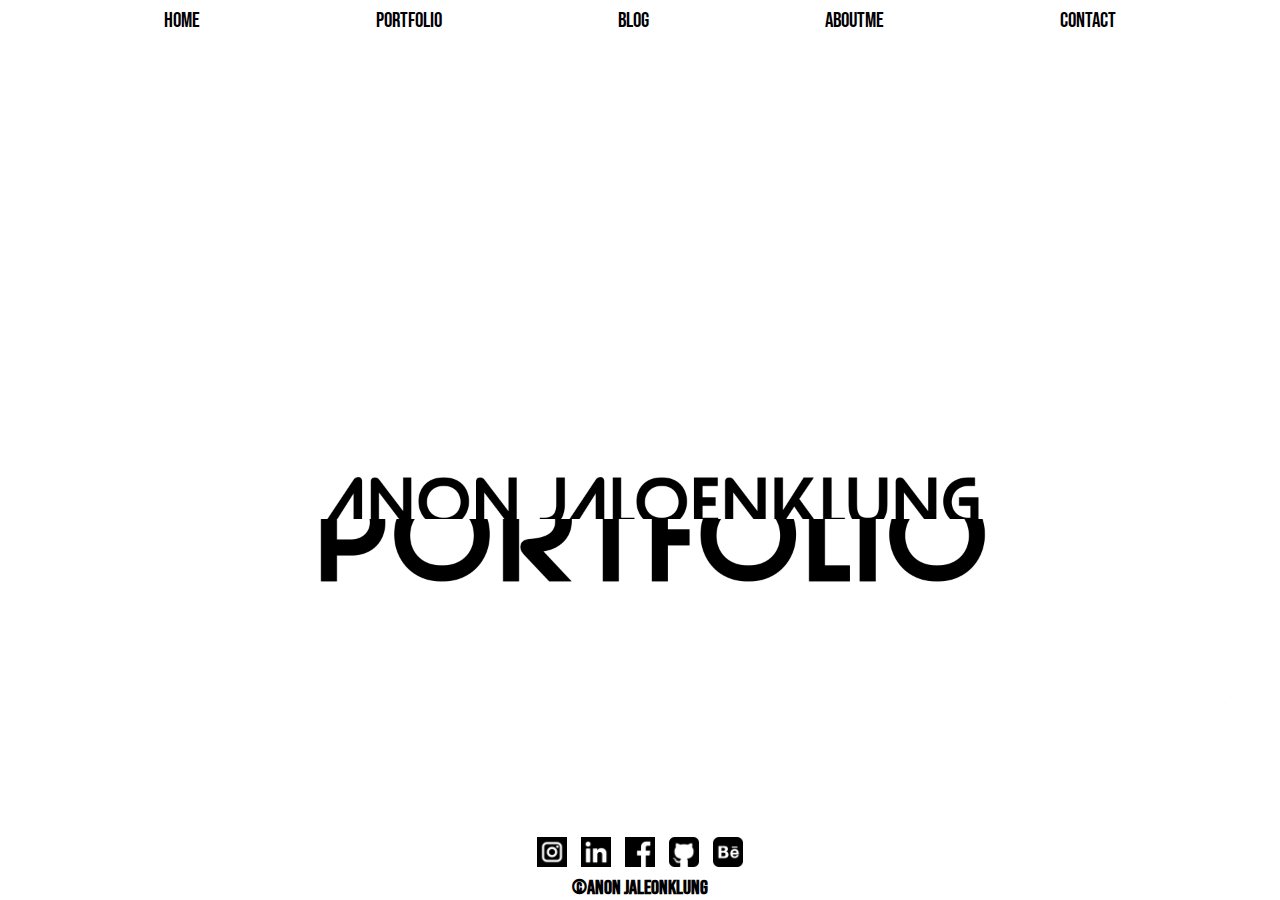
<file: index.html>
<!DOCTYPE html>
<html lang="en">
<head>
    <meta charset="UTF-8">
    <meta http-equiv="X-UA-Compatible" content="IE=edge">
    <meta name="viewport" content="width=device-width, initial-scale=1.0">
    <title>Anon HomePage</title>
    <link rel="stylesheet" href="css/style.css">
    
</head>
<body>
        <nav>
            <ul>
                <li class="animate__animated animate__bounce"><a href="index.html">Home</a></li>
                <li><a href="portfolio.html">Portfolio</a></li>
                <li><a href="blog.html">Blog</a></li>
                <li><a href="about.html">AboutMe</a></li>
                <li><a href="contact.html">Contact</a></li>
            </ul>
        </nav>
        
            <main>
                <div id="main__photo">
                <img src="image/homeimagefix.gif" alt="Test"></div>
                </main>

                <footer> 
                    <div id="contacts">
                    <a href="https://www.instagram.com/nonaekaz/" target="blank">
                        <img src="image/instagram.png" alt="IG" /></a>
                    <a href="https://www.linkedin.com/in/anon-jaloenklung-b961ba155/" target="blank">
                        <img src="image/linkedin.png" alt="linkedin" /></a>
                    <a href="https://www.facebook.com/nonmorebass" target="blank">
                        <img src="image/facebook.png" alt="facebook" /></a>
                    <a href="https://github.com/anonaeka" target="blank">
                        <img src="image/github-sign.png" alt="github" /></a>
                    <a href="https://www.behance.net/gallery/107958315/Anon-Portfolio" target="blank">
                        <img src="image/behance.png" alt="behance" /></a>
                    </div>
                    <h1>&copy;Anon Jaleonklung</h1>
                </footer>
    
    
</body>
</html>
</file>
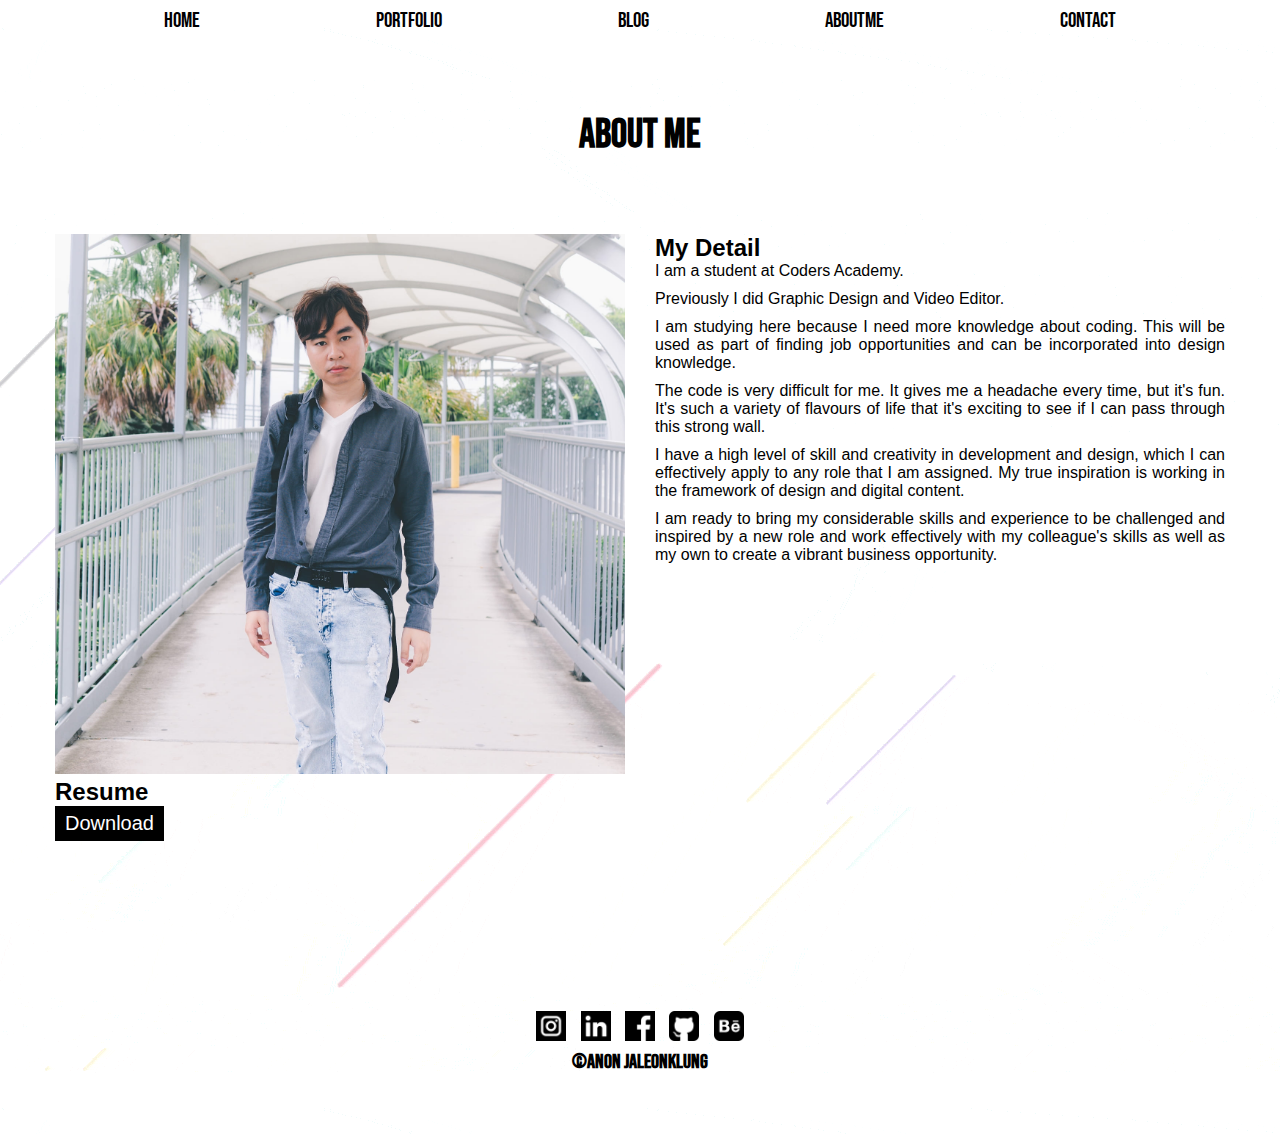
<file: about.html>
<!DOCTYPE html>
<html lang="en">
<head>
    <meta charset="UTF-8">
    <meta http-equiv="X-UA-Compatible" content="IE=edge">
    <meta name="viewport" content="width=device-width, initial-scale=1.0">
    <title>Anon AboutME</title>
    <link rel="stylesheet" href="css/style.css">
    <link rel="stylesheet" href="css/about.css">

</head>
<body>
        <nav>
            <ul>
                <li><a href="index.html">Home</a></li>
                <li><a href="portfolio.html">Portfolio</a></li>
                <li><a href="blog.html">Blog</a></li>
                <li><a href="about.html">AboutMe</a></li>
                <li><a href="contact.html">Contact</a></li>
            </ul>
        </nav>
        
            <main>
                <style>
                    body {
                    background-image: url('image/BGsmallsize.gif');
                    }
                    </style>
                <div class="content">
                <center><h1>About Me</h1></center>
                <div class="row">
                    <div class="column">
                    <img src="image/aeka.jpg" alt="myphoto">
                    <h2>Resume</h2>
                    <a href="image/AnonJaloenklung-Resume.pdf" download="Anon-CV">
                        <button class="btn"><i class="download"></i>Download</button>
                    </a>
                    </div>
                    <div class="column">
                    <h2>My Detail</h2>
                    <p>I am a student at Coders Academy.</p>
                    <p>Previously I did Graphic Design and Video Editor.</p>
                    <p>I am studying here because I need more knowledge about coding. This will be used as part of finding job opportunities and can be incorporated into design knowledge.</p>
                    <p>The code is very difficult for me. It gives me a headache every time, but it's fun. It's such a variety of flavours of life that it's exciting to see if I can pass through this strong wall.</p>
                    <p>I have a high level of skill and creativity in development and design, which I can effectively apply to any role that I am assigned. My true inspiration is working in the framework of design and digital content.</p>
                    <p>I am ready to bring my considerable skills and experience to be challenged and inspired by a new role and work effectively with my colleague's skills as well as my own to create a vibrant business opportunity. </p>
                    </div>
                </div>
                </div>
            
            </main>
                

            <footer> 
                <div id="contacts">
                <a href="https://www.instagram.com/nonaekaz/" target="blank">
                    <img src="image/instagram.png" alt="IG" /></a>
                <a href="https://www.linkedin.com/in/anon-jaloenklung-b961ba155/" target="blank">
                    <img src="image/linkedin.png" alt="linkedin" /></a>
                <a href="https://www.facebook.com/nonmorebass" target="blank">
                    <img src="image/facebook.png" alt="facebook" /></a>
                <a href="https://github.com/anonaeka" target="blank">
                    <img src="image/github-sign.png" alt="github" /></a>
                <a href="https://www.behance.net/gallery/107958315/Anon-Portfolio" target="blank">
                    <img src="image/behance.png" alt="behance" /></a>
                </div>
                <h1>&copy;Anon Jaleonklung</h1>
            </footer>
    
    
</body>
</html>
</file>
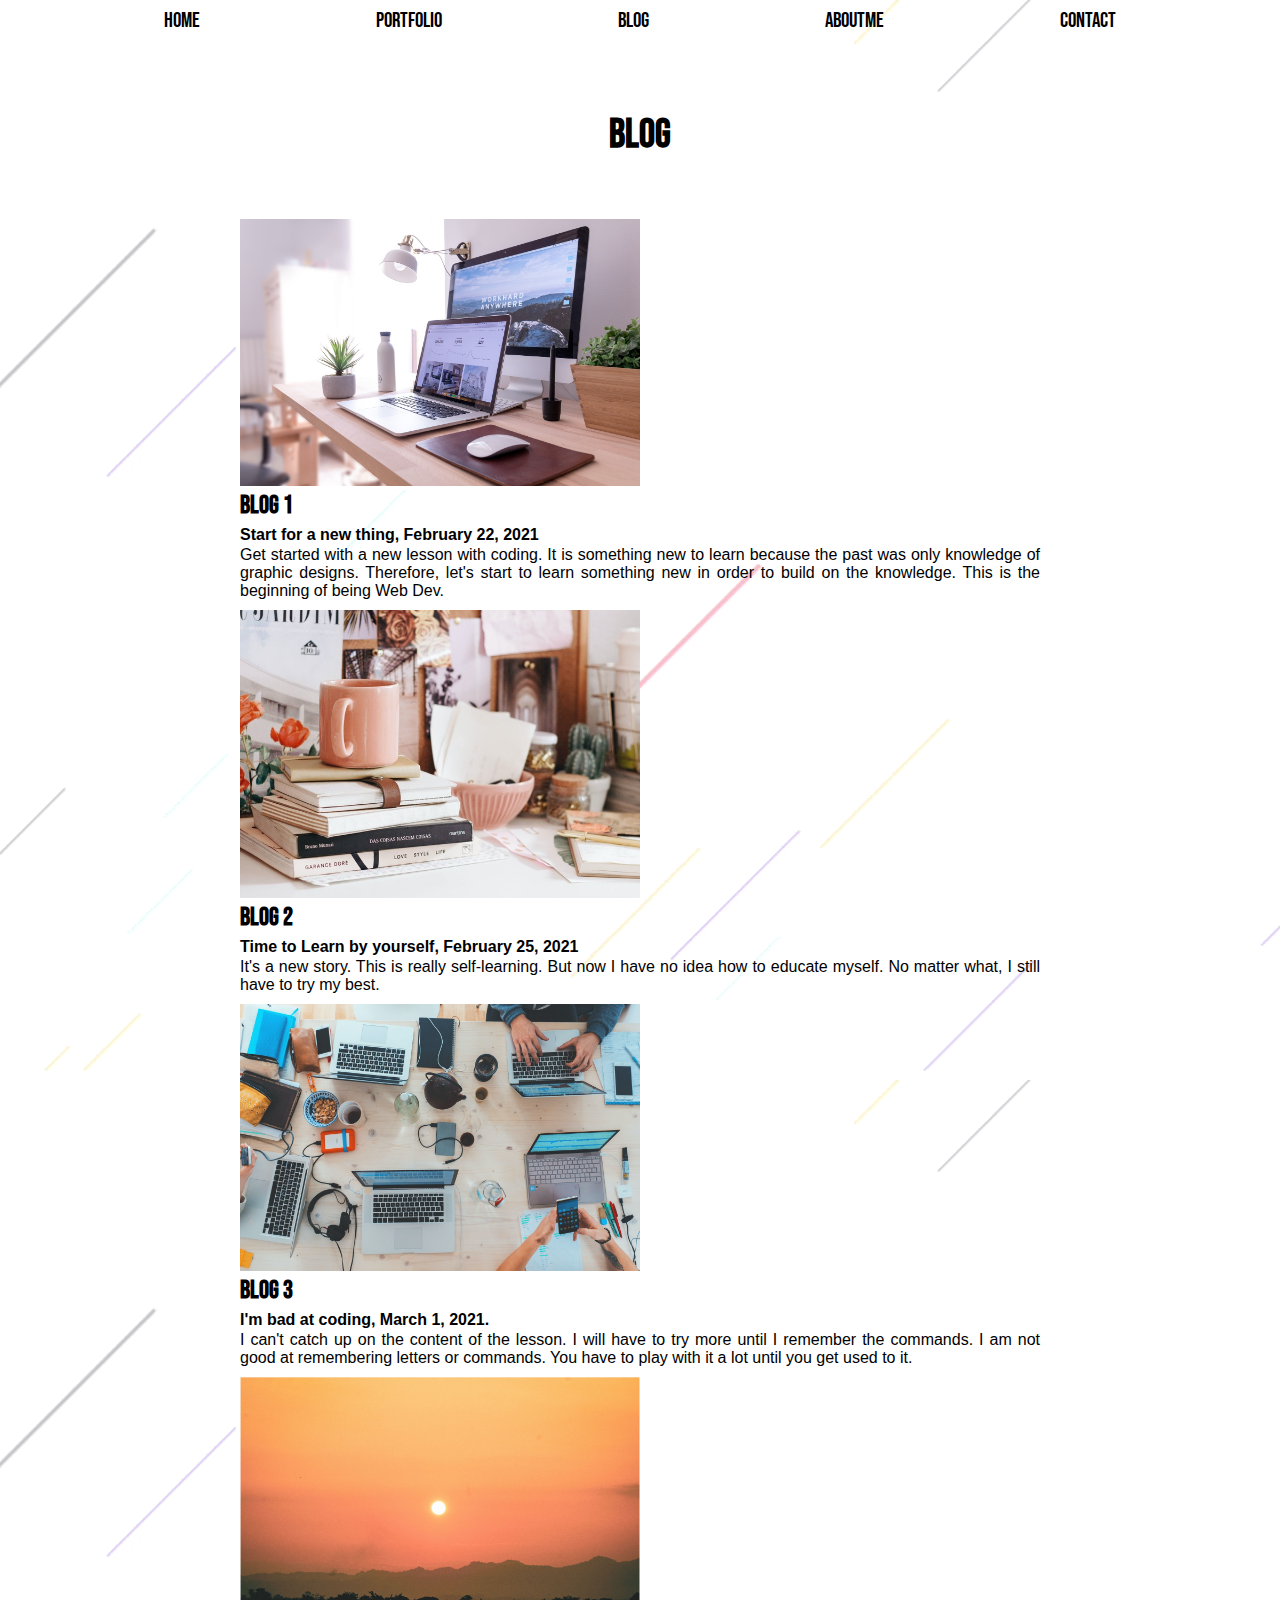
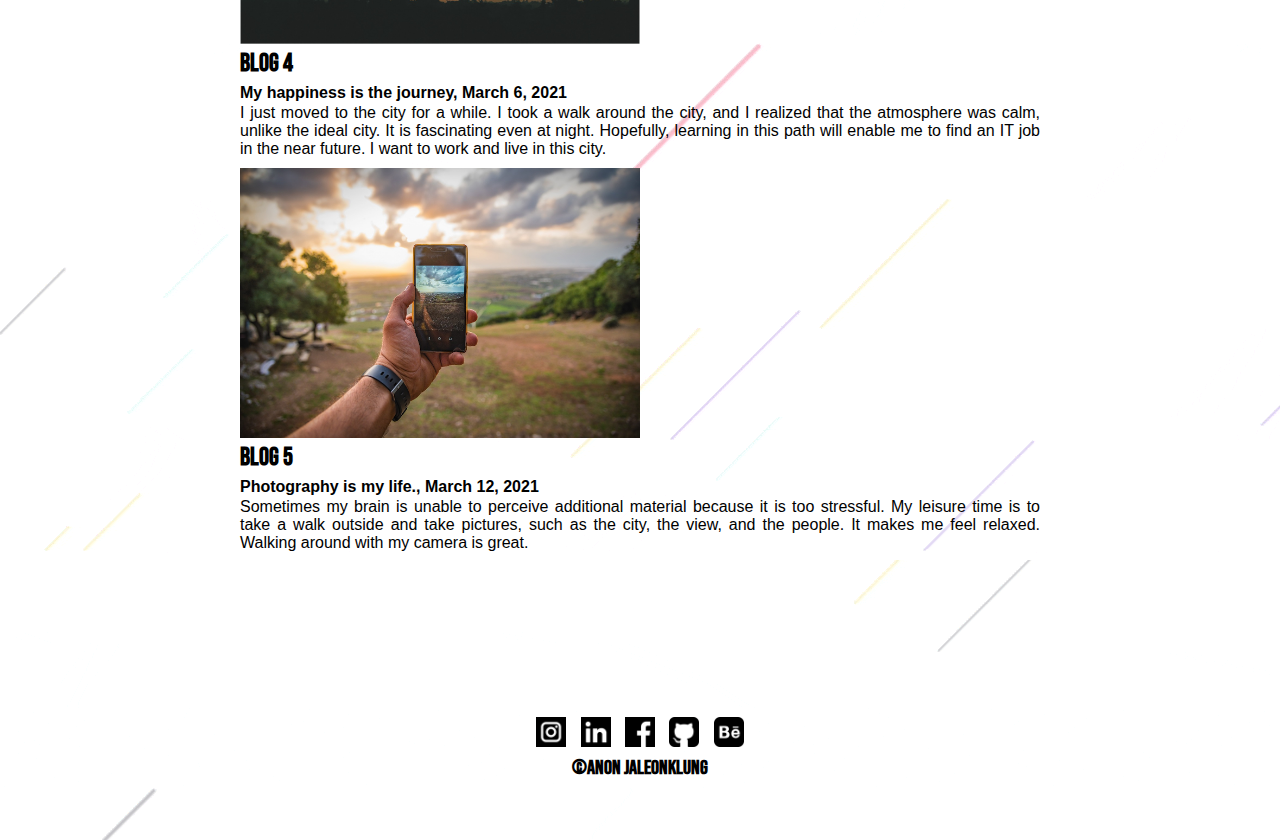
<file: blog.html>
<!DOCTYPE html>
<html lang="en">
<head>
    <meta charset="UTF-8">
    <meta http-equiv="X-UA-Compatible" content="IE=edge">
    <meta name="viewport" content="width=device-width, initial-scale=1.0">
    <title>Anon Blog</title>
    <link rel="stylesheet" href="css/style.css">
    <link rel="stylesheet" href="css/blog.css">
</head>
<body>
        <nav>
            <ul>
                <li><a href="index.html">Home</a></li>
                <li><a href="portfolio.html">Portfolio</a></li>
                <li><a href="blog.html">Blog</a></li>
                <li><a href="about.html">AboutMe</a></li>
                <li><a href="contact.html">Contact</a></li>
            </ul>
        </nav>
        
        <!-- Blog -->
            <main>
                <style>
                    body {
                    background-image: url('image/BGsmallsize.gif');
                    }
                    </style>
                <div class="content">
                <center><h1>Blog</h1></center>
                    <div class="row">
                        <article class="row__link">
                            <img src="image/co.jpg" alt="co">
                            <h3>Blog 1</h3>
                            <h4>Start for a new thing, February 22, 2021</h4>
                            <p>Get started with a new lesson with coding. It is something new to learn because the past was only knowledge of graphic designs. Therefore, let's start to learn something new in order to build on the knowledge. This is the beginning of being Web Dev.</p>
                        </article>
                
                        <article class="row__link">
                            <img src="image/co2.jpg" alt="co2">
                        <h3>Blog 2</h3>
                        <h4>Time to Learn by yourself, February 25, 2021</h4>
                        <p>It's a new story. This is really self-learning. But now I have no idea how to educate myself. No matter what, I still have to try my best.</p>
                        </article>
                        
                        <article class="row__link">
                            <img src="image/co3.jpg" alt="co3">
                            <h3>Blog 3</h3>
                            <h4>I'm bad at coding, March 1, 2021. </h4>
                            <p>I can't catch up on the content of the lesson. I will have to try more until I remember the commands. I am not good at remembering letters or commands. You have to play with it a lot until you get used to it.</p></article>

                        <article class="row__link">
                            <img src="image/co4.jpg" alt="co4">
                            <h3>Blog 4</h3>
                            <h4>My happiness is the journey, March 6, 2021</h4>
                            <p>I just moved to the city for a while. I took a walk around the city, and I realized that the atmosphere was calm, unlike the ideal city. It is fascinating even at night. Hopefully, learning in this path will enable me to find an IT job in the near future. I want to work and live in this city.</p></article>

                        <article class="row__link">
                            <img src="image/co5.jpg" alt="co5">
                            <h3>Blog 5</h3>
                            <h4>Photography is my life., March 12, 2021</h4>
                            <p>Sometimes my brain is unable to perceive additional material because it is too stressful. My leisure time is to take a walk outside and take pictures, such as the city, the view, and the people. It makes me feel relaxed. Walking around with my camera is great.</p></article>


                    </div>
                </div>
            </main>

            <footer> 
                <div id="contacts">
                <a href="https://www.instagram.com/nonaekaz/" target="blank">
                    <img src="image/instagram.png" alt="IG" /></a>
                <a href="https://www.linkedin.com/in/anon-jaloenklung-b961ba155/" target="blank">
                    <img src="image/linkedin.png" alt="linkedin" /></a>
                <a href="https://www.facebook.com/nonmorebass" target="blank">
                    <img src="image/facebook.png" alt="facebook" /></a>
                <a href="https://github.com/anonaeka" target="blank">
                    <img src="image/github-sign.png" alt="github" /></a>
                <a href="https://www.behance.net/gallery/107958315/Anon-Portfolio" target="blank">
                    <img src="image/behance.png" alt="behance" /></a>
                </div>
                <h1>&copy;Anon Jaleonklung</h1>
            </footer>
    
    
</body>
</html>
</file>
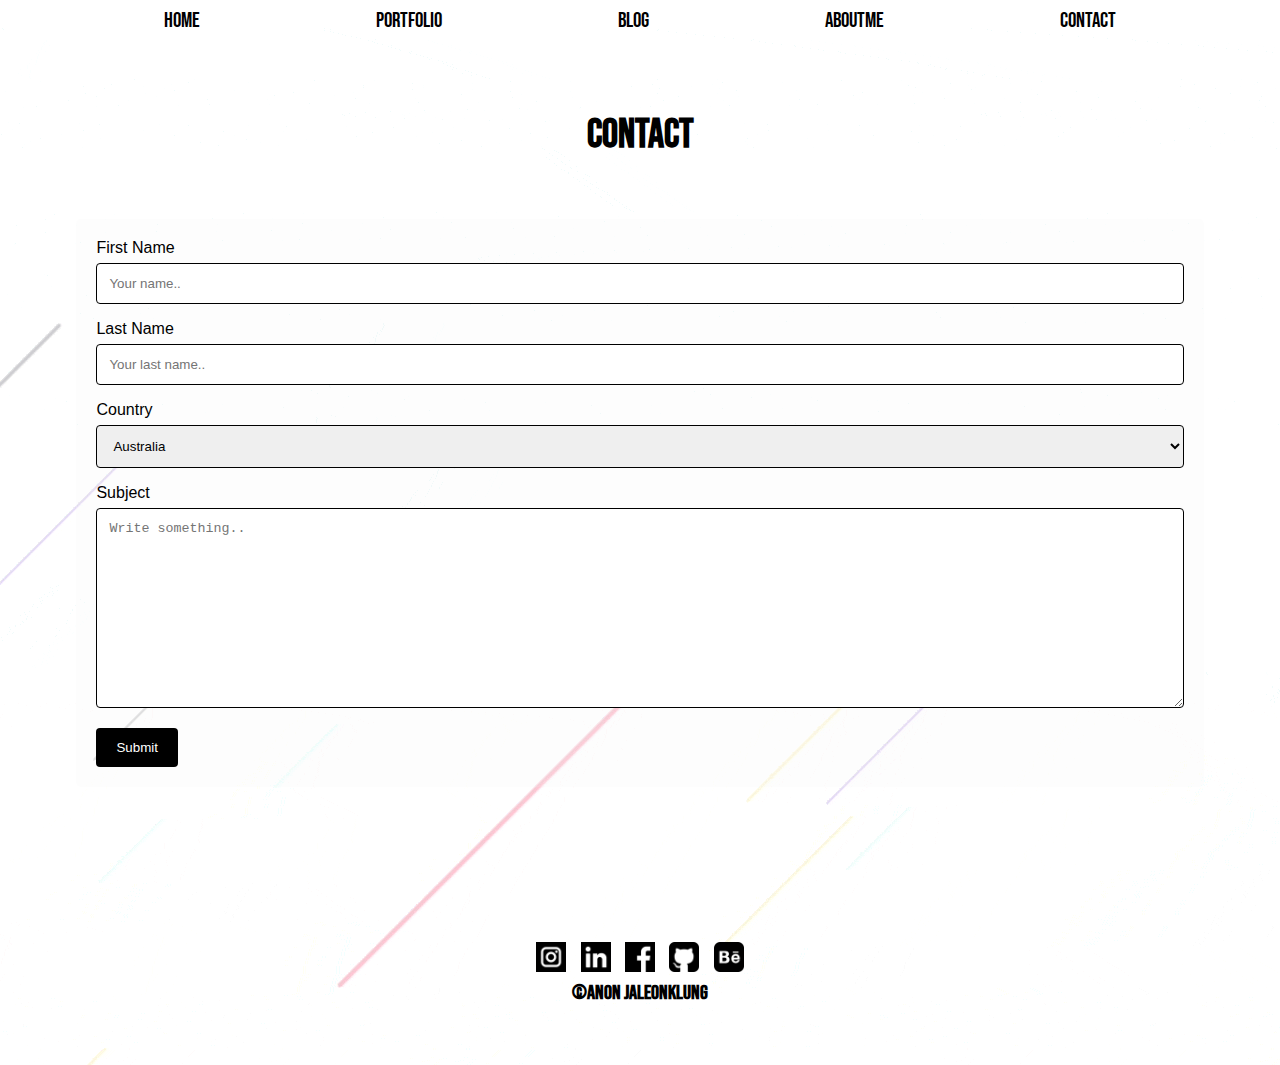
<file: contact.html>
<!DOCTYPE html>
<html lang="en">
<head>
    <meta charset="UTF-8">
    <meta http-equiv="X-UA-Compatible" content="IE=edge">
    <meta name="viewport" content="width=device-width, initial-scale=1.0">
    <title>Anon Contact</title>
    <link rel="stylesheet" href="css/style.css">
    <link rel="stylesheet" href="css/contact.css">
</head>
<body>
        <nav>
            <ul>
                <li><a href="index.html">Home</a></li>
                <li><a href="portfolio.html">Portfolio</a></li>
                <li><a href="blog.html">Blog</a></li>
                <li><a href="about.html">AboutMe</a></li>
                <li><a href="contact.html">Contact</a></li>
            </ul>
        </nav>
        
            <main>
                <style>
                    body {
                    background-image: url('image/BGsmallsize.gif');
                    }
                    </style>
                <div class="content">
                <center><h1>Contact</h1></center>
                <div class="container">
                    <form action="mailto:anonvisualdesign@gmail.com">
                
                    <label for="fname">First Name</label>
                    <input type="text" id="fname" name="firstname" placeholder="Your name..">
                
                    <label for="lname">Last Name</label>
                    <input type="text" id="lname" name="lastname" placeholder="Your last name..">
                
                    <label for="country">Country</label>
                    <select id="country" name="country">
                        <option value="australia">Australia</option>
                        <option value="canada">Canada</option>
                        <option value="usa">USA</option>
                        <option value="Thailand">Thailand</option>
                        <option value="Japan">Japan</option>
                    </select>
                
                    <label for="subject">Subject</label>
                    <textarea id="subject" name="subject" placeholder="Write something.." style="height:200px"></textarea>
                
                    <input type="submit" value="Submit">
                
                    </form>
                </div>
                </div>
                </main>

                <footer> 
                    <div id="contacts">
                    <a href="https://www.instagram.com/nonaekaz/" target="blank">
                        <img src="image/instagram.png" alt="IG" /></a>
                    <a href="https://www.linkedin.com/in/anon-jaloenklung-b961ba155/" target="blank">
                        <img src="image/linkedin.png" alt="linkedin" /></a>
                    <a href="https://www.facebook.com/nonmorebass" target="blank">
                        <img src="image/facebook.png" alt="facebook" /></a>
                    <a href="https://github.com/anonaeka" target="blank">
                        <img src="image/github-sign.png" alt="github" /></a>
                    <a href="https://www.behance.net/gallery/107958315/Anon-Portfolio" target="blank">
                        <img src="image/behance.png" alt="behance" /></a>
                    </div>
                    <h1>&copy;Anon Jaleonklung</h1>
                </footer>
    
    
</body>
</html>
</file>
<file: css/style.css>
@import url('https://fonts.googleapis.com/css2?family=Bebas+Neue&display=swap');


* {
    margin: 0;
    padding: 0;
    box-sizing: border-box;
}

/* Control UI */

body {
    display: flex;
    flex-direction: column;
    height: 100vh;
}
  
  ul {
    display: flex;
    justify-content: center;
    padding-left: 0;
  }
  
  ul li {
    list-style: none;
    padding: 8px 12px;
    font-family: 'Bebas Neue', cursive;
    font-size: 130%;
    display: flex;
    
  }

 ul li:hover {
    text-decoration: underline;
    color: darkblue;
 }

/* Body&Footer */

  main {
    flex-grow: 1;
    display: flex;
    align-items: center;
}


  img {
    width: 100%;
  }

footer h1{
    font-family: 'Bebas Neue', cursive;
    font-size: 20px;
    text-align: center;
}

.contacts {
   width:100%;
   text-align: center;
}

footer {
    display: flex;
    flex-direction: column;
    align-items: center;
}

 footer img{
     width: 30px;
     height: 30px;
     margin: 5px;
     transition: width 0.5s, height 0.5s;
 }

 footer img:hover {
  width: 35px;
  height: 35px;
  margin: 5px;
}




 /* unvisited link */
a:link {
    color:black;
text-decoration: none;
  }
  
a:visited {
text-decoration: none;
    color:black;
  }
  
a:hover {
text-decoration: underline;
color: darkblue;
  }
  
a:active {
text-decoration: underline;

}

li:hover {

background-color: white;
}

@media screen and (min-width: 678px) {
    ul {
        justify-content: space-evenly;
    }

    
}
</file>
<file: css/about.css>
/* Desktop */

body {
    padding: 0px;
    font-family: 'Segoe UI', Tahoma, Verdana, sans-serif;
  }

h1 {
    font-size: 40px;
    word-break: break-all;
    font-family: 'Bebas Neue', cursive;
    margin-bottom: 60px;
  }


.image__photo {
    float: left;
    width: 45%;
    margin-left: 50px;
}

.content {
  max-width: 1200px; 
  margin: auto;
  justify-content: center;
  margin-bottom: 150px;
  margin-top: 70px;
  
}

.column {
  float: left;
  width: 50%;
  padding: 15px;
  text-align: justify;
}

.row:after {
  display: table;
  clear: both;
}

p {
  font-size: 100%;
  margin-bottom: 10px;
}

.btn {
  background-color: black;
  border: none;
  color: white;
  padding: 6px 10px;
  cursor: pointer;
  font-size: 20px;
}

.btn:hover {
  background-color: blue;
}


/* Mobile */


@media screen and (max-width: 678px) {


    .row {
        flex-direction: column;

        align-items: center;
    }
  
    .row__link {
      width: 50%;

  }
  .content {
    margin-bottom: 30px;
    margin: auto;
}

.image__photo {
    float: left;
    width: 50%;
    margin-left: 20px;
}

p {
margin: auto;
text-align: left;
margin-bottom: 20px;
margin-right: 20px;
font-size: 70%;
}

h2 {
  font-size: 90%;
}
}
</file>
<file: css/blog.css>
/* Blog */

* {
    box-sizing: border-box;
  }

/* Desktop */

body {
    padding: 0px;
    font-family: 'Segoe UI', Tahoma, Verdana, sans-serif;
  }

h1 {
    font-size: 40px;
    word-break: break-all;
    font-family: 'Bebas Neue', cursive;
    margin-bottom: 60px;
  }

h3 {
    font-size: 25px;
    word-break: break-all;
    font-family: 'Bebas Neue', cursive;
    margin-bottom: 5px;
  }

h4 {
  margin-bottom: 2px;

}

.content {
    max-width: 800px; 
    margin: auto;
    justify-content: center;
    margin-bottom: 150px;
    margin-top: 70px;
  }

.row {
    display:flex;
    flex-direction: row;
    justify-content: space-evenly;
    flex-wrap: wrap;
}

.row__link img {
    width: 50%;
}

footer {
    display: flex;
}

p {
  margin: auto;
  text-align: left;
  margin-bottom: 10px;
  text-align: justify;
}

/* Mobile */


@media screen and (max-width: 678px) {
  .row {
      flex-direction: column;
      justify-content: space-evenly;
      align-items: center;
  }

  .row__link {
    width: 50%;
}

  .content {
      margin-bottom: 30px;
      margin: auto;
  }

  p {
  margin: auto;
  text-align: left;
  margin-bottom: 20px;
  font-size: 70%;
}
}
</file>
<file: css/contact.css>
/* Desktop */

body {
    padding: 0px;
    font-family: 'Segoe UI', Tahoma, Verdana, sans-serif;
  }

h1 {
    font-size: 40px;
    word-break: break-all;
    font-family: 'Bebas Neue', cursive;
    margin-bottom: 60px;
  }


.image__photo {
    float: left;
    width: 45%;
    margin-left: 50px;
}

.content {
  max-width: 1200px; 
  margin: auto;
  justify-content: center;
  margin-bottom: 150px;
  margin-top: 70px;
  
}



p {
  font-size: 100%;
  margin-bottom: 10px;
}


input[type=text], select, textarea {
  width: 100%;
  padding: 12px; 
  border: 1px solid black; 
  border-radius: 4px;
  box-sizing: border-box; 
  margin-top: 6px; 
  margin-bottom: 16px; 
  resize: vertical 
}


input[type=submit] {
  background-color: black;
  color: white;
  padding: 12px 20px;
  border: none;
  border-radius: 4px;
  cursor: pointer;
}


input[type=submit]:hover {
  background-color: blue;
}

.container {
  border-radius: 5px;
  background-color: #f2f2f228;
  padding: 20px;
}


/* Mobile */

@media screen and (max-width: 678px) {


    .row {
        flex-direction: column;

        align-items: center;
    }
  
    .row__link {
      width: 50%;

  }
  .content {
    margin-bottom: 30px;
    margin: auto;
}

.image__photo {
    float: left;
    width: 50%;
    margin-left: 20px;
}

p {
margin: auto;
text-align: left;
margin-bottom: 20px;
margin-right: 20px;
font-size: 70%;
}

h2 {
  font-size: 90%;
}
}
</file>
